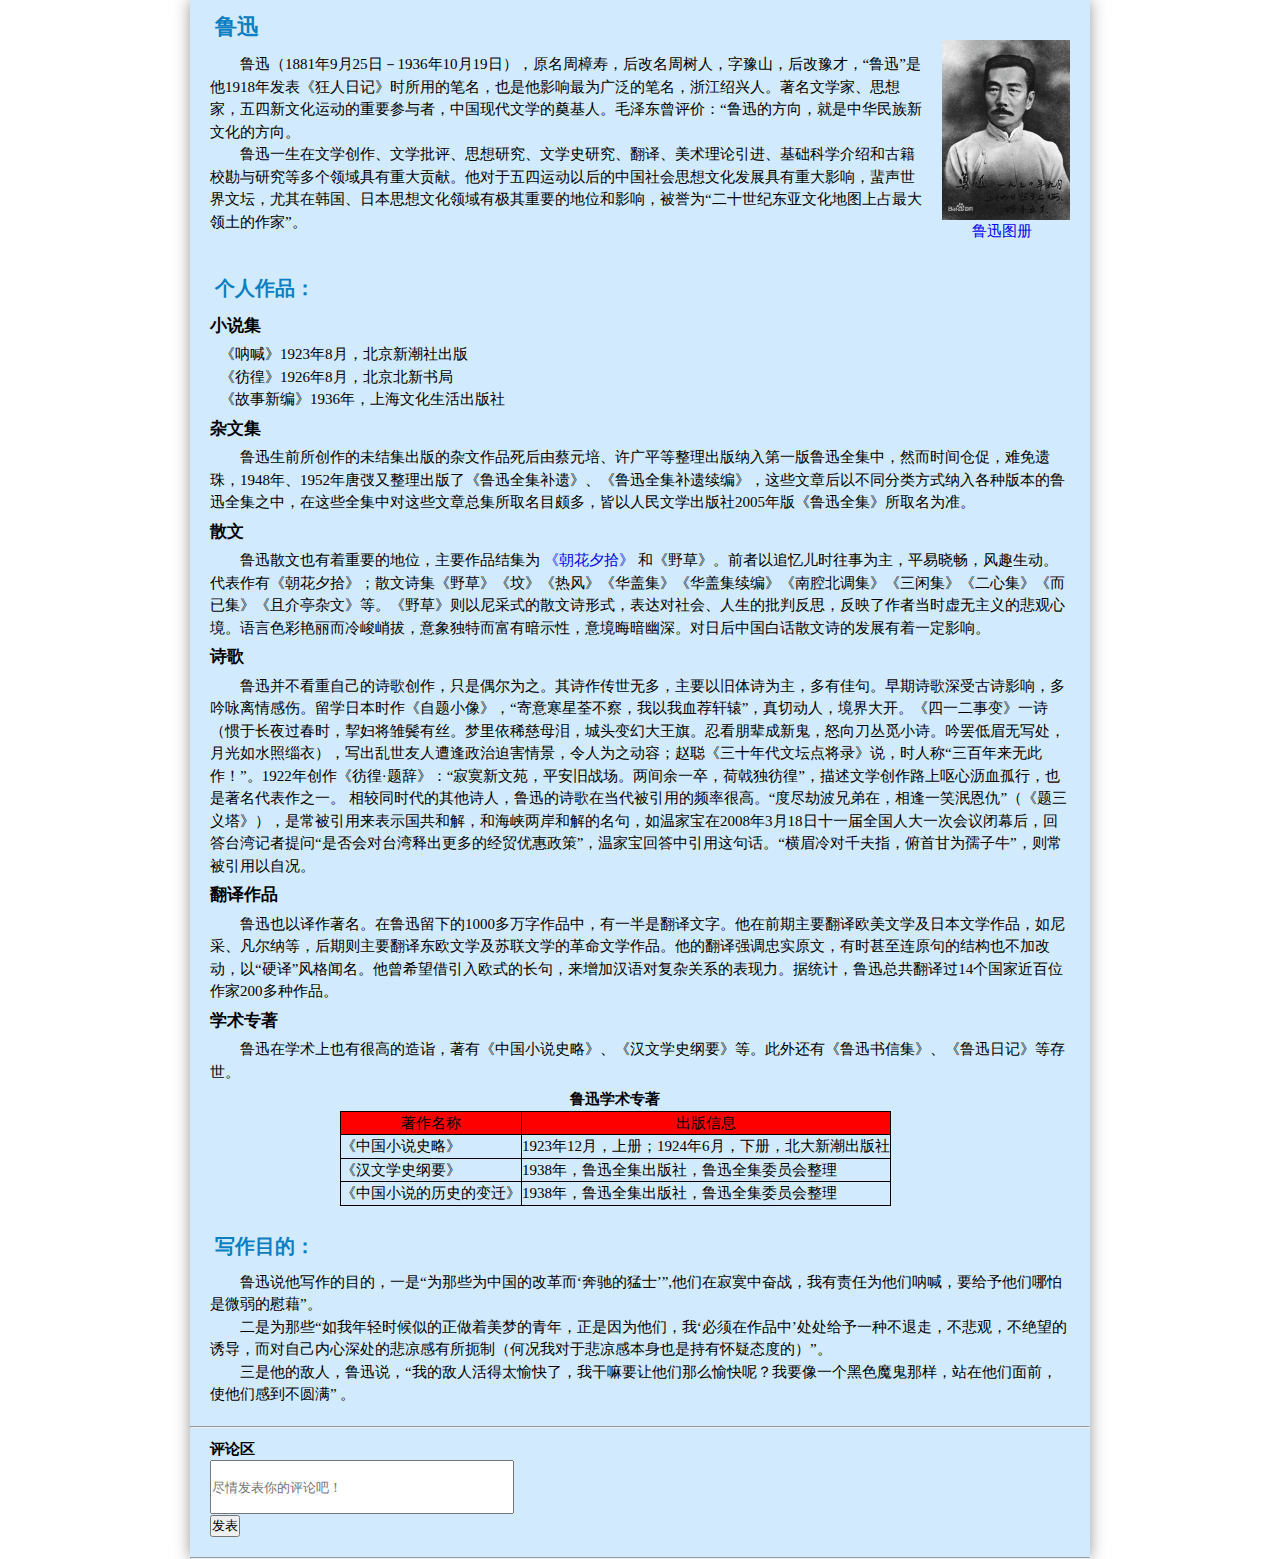
<file: CSS美化的人物介绍/index.html>
<!DOCTYPE html>
<html>
<head>
	<meta http-equiv="Content-Type" content="text/html; charset=utf-8" />
	<title>鲁迅简介</title>
	<link rel="stylesheet" type="text/css" href="css/style.css"/>
	<style type="text/css">
		p{ text-indent:2em;}
	</style>
</head>
<body >
<!--这是一段注释-->
	<div id="container">
		<div>
			<div class="luxunimg">
				<img src="img/luxun.jpg" width="128" height="180">
				<p><a href="https://baike.baidu.com/pic/%E9%B2%81%E8%BF%85/36231/0/562c11dfa9ec8a13e2cafd4ffd03918fa1ecc049?fr=lemma&ct=single#aid=0&pic=562c11dfa9ec8a13e2cafd4ffd03918fa1ecc049">鲁迅图册</a></p>
			</div>
			<h2 class="luxuntitle">鲁迅</h2>
			<div class="luxun">
				<p>
					鲁迅（1881年9月25日－1936年10月19日），原名周樟寿，后改名周树人，字豫山，后改豫才，“鲁迅”是他1918年发表《狂人日记》时所用的笔名，也是他影响最为广泛的笔名，浙江绍兴人。著名文学家、思想家，五四新文化运动的重要参与者，中国现代文学的奠基人。毛泽东曾评价：“鲁迅的方向，就是中华民族新文化的方向。
				</p>
				<p>
					鲁迅一生在文学创作、文学批评、思想研究、文学史研究、翻译、美术理论引进、基础科学介绍和古籍校勘与研究等多个领域具有重大贡献。他对于五四运动以后的中国社会思想文化发展具有重大影响，蜚声世界文坛，尤其在韩国、日本思想文化领域有极其重要的地位和影响，被誉为“二十世纪东亚文化地图上占最大领土的作家”。
				</p>
			</div>
			
			
		</div>
		<div class="clear"></div>
		<div class="works">
			<h3 class="h3">个人作品：</h3>
			<h4 class="h4">小说集</h4>
			<div class="liebiao">
				<ul>
		  			<li>《呐喊》1923年8月，北京新潮社出版</li>
		  			<li>《彷徨》1926年8月，北京北新书局</li>
		  			<li>《故事新编》1936年，上海文化生活出版社</li>
				</ul>
			</div>
			<h4 class="h4">杂文集</h4>
			<p>
				鲁迅生前所创作的未结集出版的杂文作品死后由蔡元培、许广平等整理出版纳入第一版鲁迅全集中，然而时间仓促，难免遗珠，1948年、1952年唐弢又整理出版了《鲁迅全集补遗》、《鲁迅全集补遗续编》，这些文章后以不同分类方式纳入各种版本的鲁迅全集之中，在这些全集中对这些文章总集所取名目颇多，皆以人民文学出版社2005年版《鲁迅全集》所取名为准。
			</p>
			<h4 class="h4">散文</h4>
			<p>鲁迅散文也有着重要的地位，主要作品结集为
				<a href="https://baike.so.com/doc/4496129-4705490.html">《朝花夕拾》</a>
				和《野草》。前者以追忆儿时往事为主，平易晓畅，风趣生动。代表作有《朝花夕拾》；散文诗集《野草》《坟》《热风》《华盖集》《华盖集续编》《南腔北调集》《三闲集》《二心集》《而已集》《且介亭杂文》等。《野草》则以尼采式的散文诗形式，表达对社会、人生的批判反思，反映了作者当时虚无主义的悲观心境。语言色彩艳丽而冷峻峭拔，意象独特而富有暗示性，意境晦暗幽深。对日后中国白话散文诗的发展有着一定影响。</p>
			<h4 class="h4">诗歌</h4>
			<p>
				鲁迅并不看重自己的诗歌创作，只是偶尔为之。其诗作传世无多，主要以旧体诗为主，多有佳句。早期诗歌深受古诗影响，多吟咏离情感伤。留学日本时作《自题小像》，“寄意寒星荃不察，我以我血荐轩辕”，真切动人，境界大开。《四一二事变》一诗（惯于长夜过春时，挈妇将雏鬓有丝。梦里依稀慈母泪，城头变幻大王旗。忍看朋辈成新鬼，怒向刀丛觅小诗。吟罢低眉无写处，月光如水照缁衣），写出乱世友人遭逢政治迫害情景，令人为之动容；赵聪《三十年代文坛点将录》说，时人称“三百年来无此作！”。1922年创作《彷徨·题辞》：“寂寞新文苑，平安旧战场。两间余一卒，荷戟独彷徨”，描述文学创作路上呕心沥血孤行，也是著名代表作之一。 相较同时代的其他诗人，鲁迅的诗歌在当代被引用的频率很高。“度尽劫波兄弟在，相逢一笑泯恩仇”（《题三义塔》），是常被引用来表示国共和解，和海峡两岸和解的名句，如温家宝在2008年3月18日十一届全国人大一次会议闭幕后，回答台湾记者提问“是否会对台湾释出更多的经贸优惠政策”，温家宝回答中引用这句话。“横眉冷对千夫指，俯首甘为孺子牛”，则常被引用以自况。
			</p>
			<h4 class="h4">翻译作品</h4>
			<p>
				鲁迅也以译作著名。在鲁迅留下的1000多万字作品中，有一半是翻译文字。他在前期主要翻译欧美文学及日本文学作品，如尼采、凡尔纳等，后期则主要翻译东欧文学及苏联文学的革命文学作品。他的翻译强调忠实原文，有时甚至连原句的结构也不加改动，以“硬译”风格闻名。他曾希望借引入欧式的长句，来增加汉语对复杂关系的表现力。据统计，鲁迅总共翻译过14个国家近百位作家200多种作品。
			</p>
			<h4 class="h4">学术专著</h4>
			<p>
				鲁迅在学术上也有很高的造诣，著有《中国小说史略》、《汉文学史纲要》等。此外还有《鲁迅书信集》、《鲁迅日记》等存世。
			</p>
			<div class="table">
				<table border="1" bordercolor="#000000" cellspacing="0" cellpadding="2" style="border-collapse:collapse;">
				<caption><strong>鲁迅学术专著</strong></caption>
				<tr bgcolor="red" align="center">
				  <td >著作名称</td>
				  <td>出版信息</td>
				</tr>
				<tr>
				  <td>《中国小说史略》</td>
				  <td>1923年12月，上册；1924年6月，下册，北大新潮出版社</td>
				</tr>
				<tr>
				  <td>《汉文学史纲要》</td>
				  <td>1938年，鲁迅全集出版社，鲁迅全集委员会整理</td>
				</tr>
				<tr>
				  <td>《中国小说的历史的变迁》</td>
				  <td>1938年，鲁迅全集出版社，鲁迅全集委员会整理</td>
				</tr>
				</table>
			</div>
			<div class="clear"></div>
		</div>
		<div class="goal">
			<h3 class="h3">写作目的：</h3>
			<p>鲁迅说他写作的目的，一是“为那些为中国的改革而‘奔驰的猛士’”,他们在寂寞中奋战，我有责任为他们呐喊，要给予他们哪怕是微弱的慰藉”。</p>
			<p>二是为那些“如我年轻时候似的正做着美梦的青年，正是因为他们，我‘必须在作品中’处处给予一种不退走，不悲观，不绝望的诱导，而对自己内心深处的悲凉感有所扼制（何况我对于悲凉感本身也是持有怀疑态度的）”。</p>
			<p>三是他的敌人，鲁迅说，“我的敌人活得太愉快了，我干嘛要让他们那么愉快呢？我要像一个黑色魔鬼那样，站在他们面前，使他们感到不圆满” 。</p>
		</div>
		<hr />
		<div class="goal">
			<form action="test.html">
				<b>评论区</b><br>
				<input class="comment" type="text"  value="" placeholder="尽情发表你的评论吧！">
				<br>
				<input type="Submit" value="发表">
			</form> 
		</div>
		<hr />
		<footer class="footer">
		  <p>Writed by: Liujunzhi Contact information: <a href="mailto:843334966@qq.com">柳俊志</a> </p>
		  
		  <p>北京市大兴区金苑路24号</p>
		</footer>
	</div>
</body>
</html>
</file>
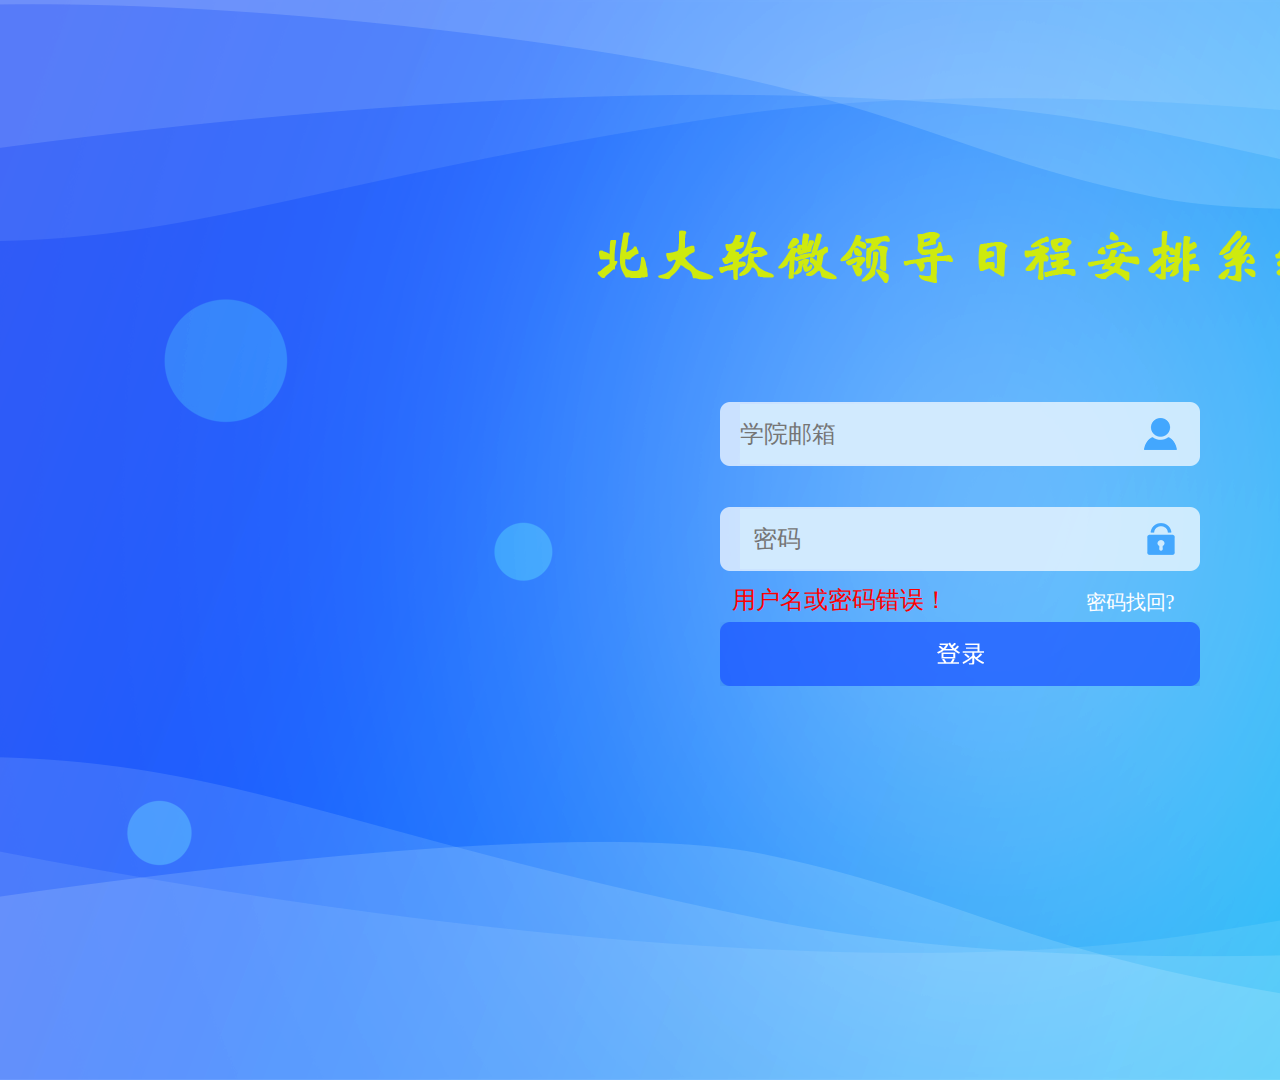
<file: login/index.html>
<!DOCTYPE html>
<html>
<head>
	<meta http-equiv="Content-Type" content="text/html; charset=utf-8" />
	<meta name="viewport" content="width=device-width,  maximum-scale=1.0, user-scalable=0">
	<title>北大软微领导日程安排系统</title>
	<link rel="stylesheet" type="text/css" href="css/style.css"/>
</head>
<body>
	<div id="container">
		<div class="login">
			<div class="login_hd">
			</div>
			<div class="clear">
			</div>
			<div class="login_main">
				<form action="#" method="post" class="login_form">
					<fieldset>
						<legend>登陆表单</legend>
						<div class="username"><input type="text" name="" placeholder="学院邮箱"  /></div>
						<div class="password"><input type="password" name="" placeholder="  密码" /></div>
						<div class="login_btn"><input type="button" name="" value="登录" /></div>
					</fieldset>
				</form>
				<div class="guest">用户名或密码错误！</div>
				<div class="forget"><a href="#">密码找回?</a></div>
			</div>
		</div>
	</div>
</body>
</file>
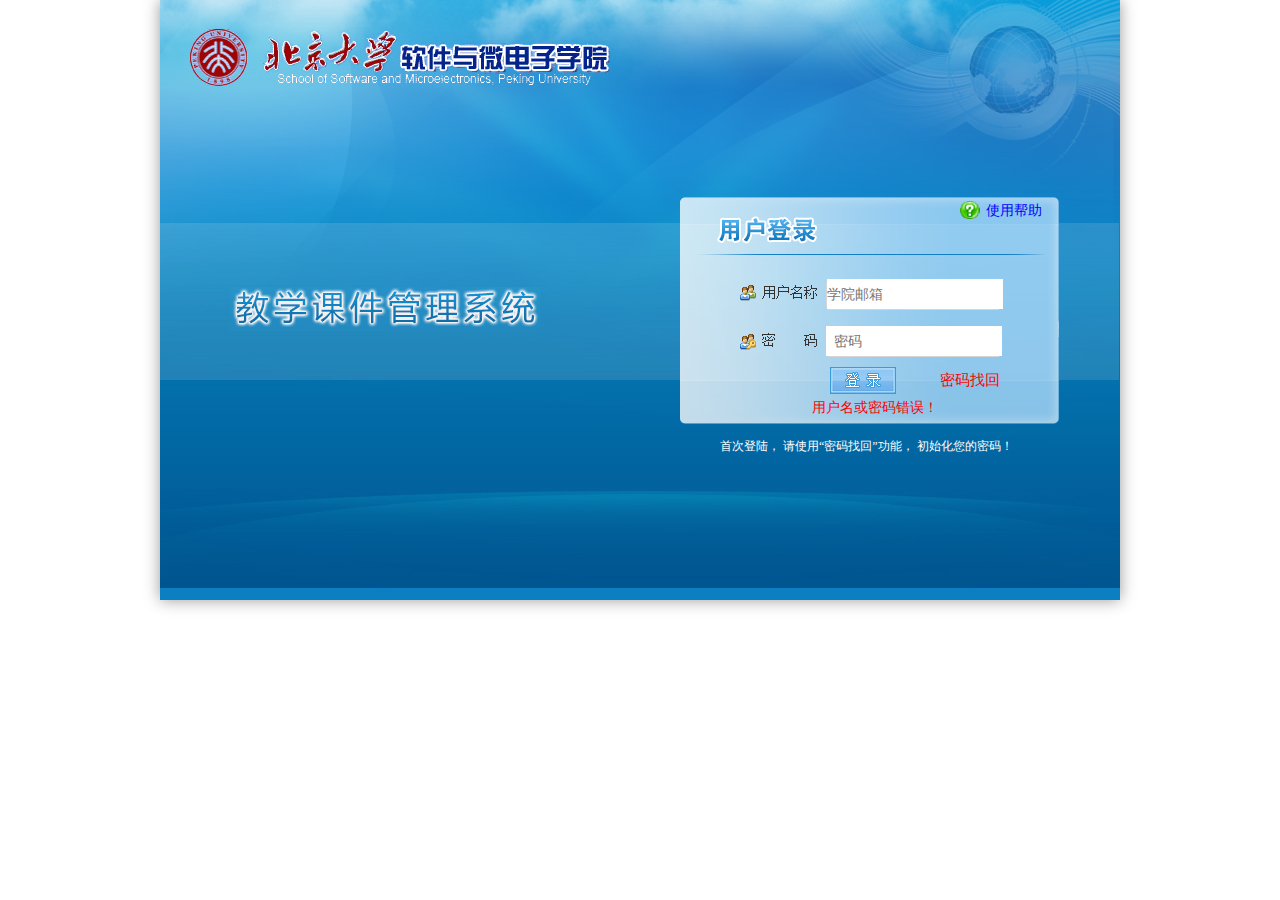
<file: sspkulogin/sspkulogin.html>
<!DOCTYPE html>
<html>
<head>
	<meta http-equiv="Content-Type" content="text/html; charset=utf-8" />
	<title>教学课件管理系统--北京大学软件与微电子学院</title>
	<link rel="stylesheet" type="text/css" href="css/style.css"/>
</head>
<body>
	<div id="container">
		<div class="login">
			<div class="login_hd">
			</div>
			<div class="clear">
			</div>
			<div class="login_banner">
				
			</div>
			<div class="login_main">
				<div class="login_help">
					<a href="#">使用帮助</a>
				</div>
				<form action="#" method="post" class="login_form">
					<fieldset>
						<legend>登陆表单</legend>
						<div class="username">
							<input type="text" name="" placeholder="学院邮箱"  />
						</div>
						<div class="password">
							<input type="password" name="" placeholder="  密码" />
						</div>
						<div class="login_btn">
							<input type="button" name="" value="登录" />
						</div>
					</fieldset>
				</form>
				<div class="guest">用户名或密码错误！</div>
				<div class="forget"><a href="#">密码找回</a></div>
				<div class="first">首次登陆， 请使用“密码找回”功能， 初始化您的密码！</div>
			</div>
		</div>
	</div>
</body>
</html>
</file>
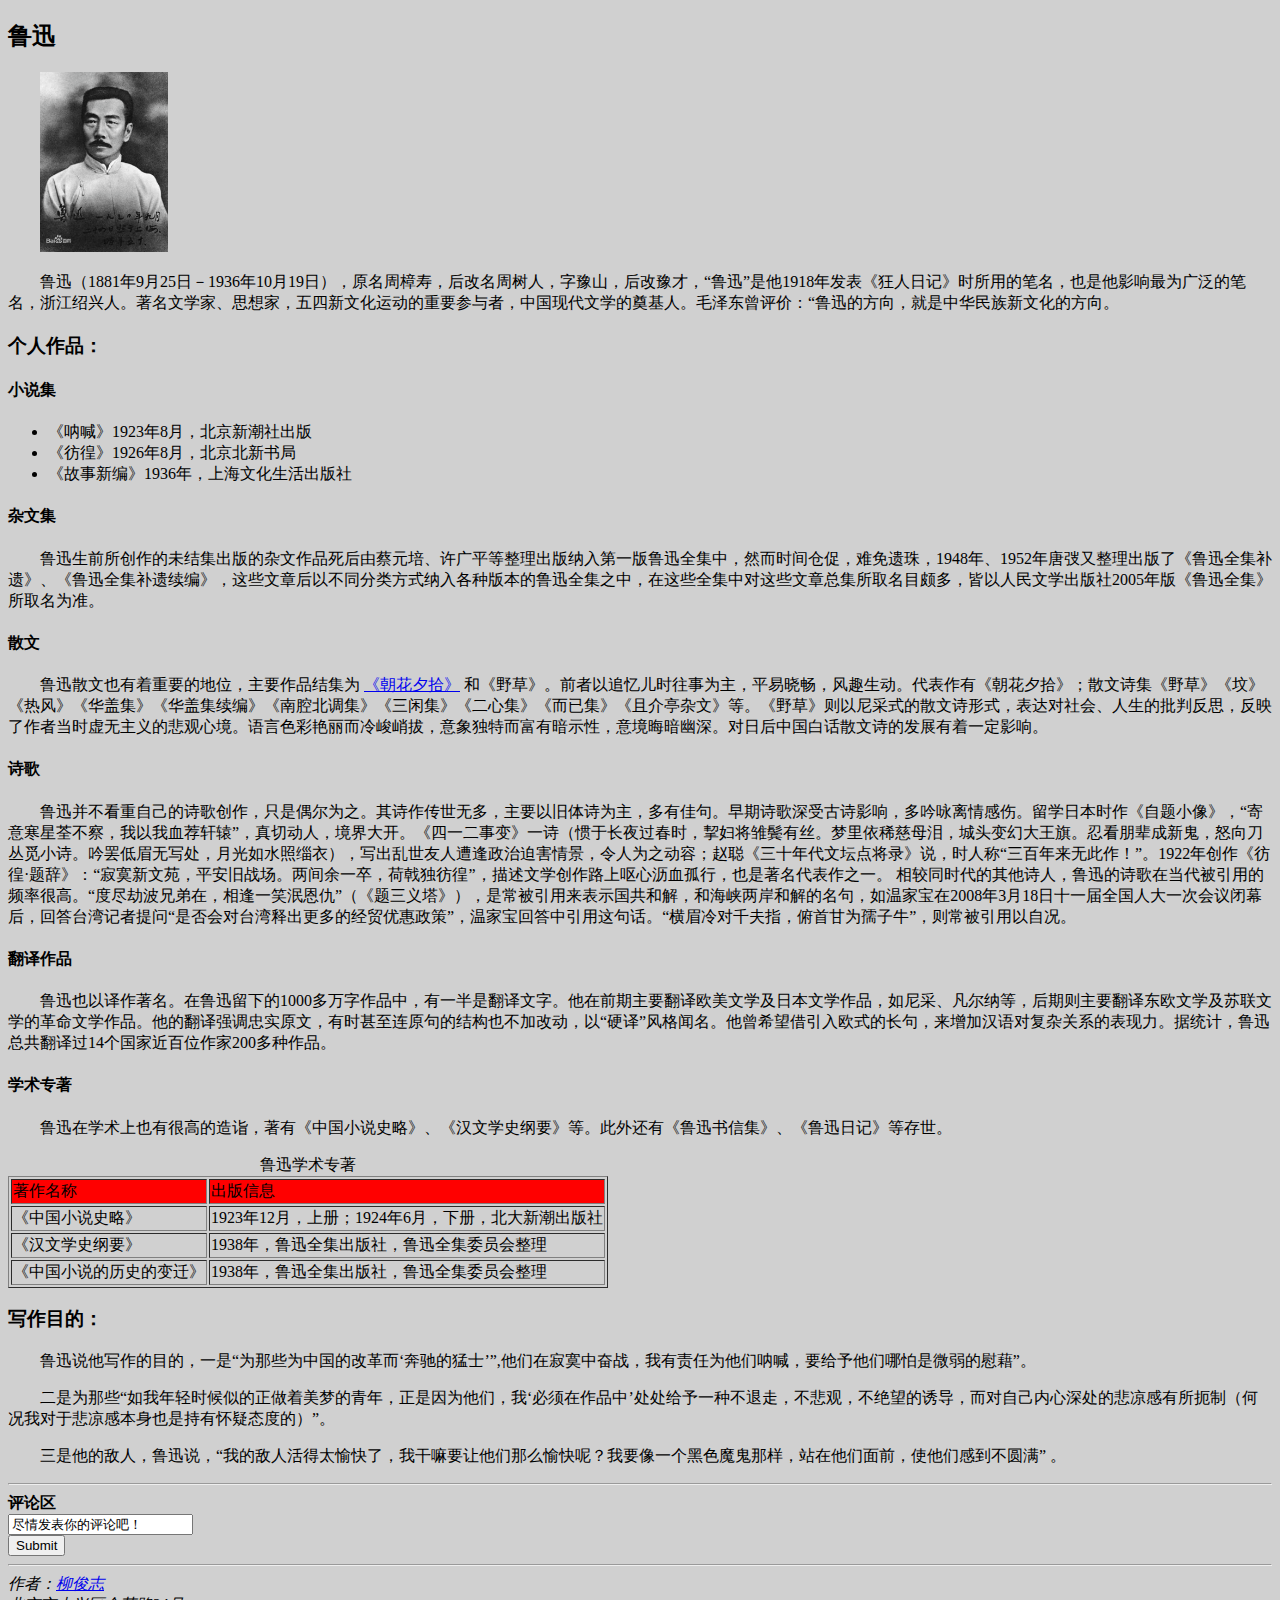
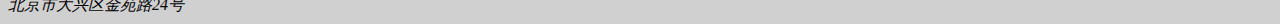
<file: 基于HTML的人物介绍/luxun.html>
<!DOCTYPE html>
<html>
<head>
	<meta charset="utf-8">
	<title>鲁迅简介</title>
	<style type="text/css">
		p{ text-indent:2em;}
	</style>
</head>
<body bgcolor="#d0d0d0">
<!--这是一段注释-->
	<h2>鲁迅</h2>
	<p>
		<img src="luxun.jpg" width="128" height="180">
	<p>

	<p>
	鲁迅（1881年9月25日－1936年10月19日），原名周樟寿，后改名周树人，字豫山，后改豫才，“鲁迅”是他1918年发表《狂人日记》时所用的笔名，也是他影响最为广泛的笔名，浙江绍兴人。著名文学家、思想家，五四新文化运动的重要参与者，中国现代文学的奠基人。毛泽东曾评价：“鲁迅的方向，就是中华民族新文化的方向。
	</p>
	<div>
		<h3>个人作品：</h3>
		<h4>小说集</h4>
		<ul>
  			<li>《呐喊》1923年8月，北京新潮社出版</li>
  			<li>《彷徨》1926年8月，北京北新书局</li>
  			<li>《故事新编》1936年，上海文化生活出版社</li>
		</ul>
		<h4>杂文集</h4>
		<p>
			鲁迅生前所创作的未结集出版的杂文作品死后由蔡元培、许广平等整理出版纳入第一版鲁迅全集中，然而时间仓促，难免遗珠，1948年、1952年唐弢又整理出版了《鲁迅全集补遗》、《鲁迅全集补遗续编》，这些文章后以不同分类方式纳入各种版本的鲁迅全集之中，在这些全集中对这些文章总集所取名目颇多，皆以人民文学出版社2005年版《鲁迅全集》所取名为准。
		</p>
		<h4>散文</h4>
		<p>鲁迅散文也有着重要的地位，主要作品结集为
			<a href="https://baike.so.com/doc/4496129-4705490.html">《朝花夕拾》</a>
			和《野草》。前者以追忆儿时往事为主，平易晓畅，风趣生动。代表作有《朝花夕拾》；散文诗集《野草》《坟》《热风》《华盖集》《华盖集续编》《南腔北调集》《三闲集》《二心集》《而已集》《且介亭杂文》等。《野草》则以尼采式的散文诗形式，表达对社会、人生的批判反思，反映了作者当时虚无主义的悲观心境。语言色彩艳丽而冷峻峭拔，意象独特而富有暗示性，意境晦暗幽深。对日后中国白话散文诗的发展有着一定影响。</p>
		<h4>诗歌</h4>
		<p>
			鲁迅并不看重自己的诗歌创作，只是偶尔为之。其诗作传世无多，主要以旧体诗为主，多有佳句。早期诗歌深受古诗影响，多吟咏离情感伤。留学日本时作《自题小像》，“寄意寒星荃不察，我以我血荐轩辕”，真切动人，境界大开。《四一二事变》一诗（惯于长夜过春时，挈妇将雏鬓有丝。梦里依稀慈母泪，城头变幻大王旗。忍看朋辈成新鬼，怒向刀丛觅小诗。吟罢低眉无写处，月光如水照缁衣），写出乱世友人遭逢政治迫害情景，令人为之动容；赵聪《三十年代文坛点将录》说，时人称“三百年来无此作！”。1922年创作《彷徨·题辞》：“寂寞新文苑，平安旧战场。两间余一卒，荷戟独彷徨”，描述文学创作路上呕心沥血孤行，也是著名代表作之一。 相较同时代的其他诗人，鲁迅的诗歌在当代被引用的频率很高。“度尽劫波兄弟在，相逢一笑泯恩仇”（《题三义塔》），是常被引用来表示国共和解，和海峡两岸和解的名句，如温家宝在2008年3月18日十一届全国人大一次会议闭幕后，回答台湾记者提问“是否会对台湾释出更多的经贸优惠政策”，温家宝回答中引用这句话。“横眉冷对千夫指，俯首甘为孺子牛”，则常被引用以自况。
		</p>
		<h4>翻译作品</h4>
		<p>
			鲁迅也以译作著名。在鲁迅留下的1000多万字作品中，有一半是翻译文字。他在前期主要翻译欧美文学及日本文学作品，如尼采、凡尔纳等，后期则主要翻译东欧文学及苏联文学的革命文学作品。他的翻译强调忠实原文，有时甚至连原句的结构也不加改动，以“硬译”风格闻名。他曾希望借引入欧式的长句，来增加汉语对复杂关系的表现力。据统计，鲁迅总共翻译过14个国家近百位作家200多种作品。
		</p>
		<h4>学术专著</h4>
		<p>
			鲁迅在学术上也有很高的造诣，著有《中国小说史略》、《汉文学史纲要》等。此外还有《鲁迅书信集》、《鲁迅日记》等存世。
		</p>

		<table border="1">
		<caption>鲁迅学术专著</caption>
		<tr bgcolor="red">
		  <td >著作名称</td>
		  <td>出版信息</td>
		</tr>
		<tr>
		  <td>《中国小说史略》</td>
		  <td>1923年12月，上册；1924年6月，下册，北大新潮出版社</td>
		</tr>
		<tr>
		  <td>《汉文学史纲要》</td>
		  <td>1938年，鲁迅全集出版社，鲁迅全集委员会整理</td>
		</tr>
		<tr>
		  <td>《中国小说的历史的变迁》</td>
		  <td>1938年，鲁迅全集出版社，鲁迅全集委员会整理</td>
		</tr>
		</table>
	</div>

	<h3>写作目的：</h3>
	<p>鲁迅说他写作的目的，一是“为那些为中国的改革而‘奔驰的猛士’”,他们在寂寞中奋战，我有责任为他们呐喊，要给予他们哪怕是微弱的慰藉”。</p>
	<p>二是为那些“如我年轻时候似的正做着美梦的青年，正是因为他们，我‘必须在作品中’处处给予一种不退走，不悲观，不绝望的诱导，而对自己内心深处的悲凉感有所扼制（何况我对于悲凉感本身也是持有怀疑态度的）”。</p>
	<p>三是他的敌人，鲁迅说，“我的敌人活得太愉快了，我干嘛要让他们那么愉快呢？我要像一个黑色魔鬼那样，站在他们面前，使他们感到不圆满” 。</p>

	<hr />
	<form action="test.html">
		<b>评论区</b><br>
		<input type="text"  value="尽情发表你的评论吧！">
		<br>
		<input type="submit" value="Submit">
	</form> 
	<hr />
	<address>
		作者：<a href="mailto:843334966@qq.com">柳俊志</a></br>
		北京市大兴区金苑路24号
	</address>

</body>
</html>
</file>
<file: CSS美化的人物介绍/css/style.css>
*{margin:0;padding:0}
li{list-style:none}
img{vertical-align:top;border:none}
legend{display:none}
fieldset{border:none}
a{text-decoration:none}
a:hover,a:active{text-decoration:none}
.clear {clear: both; }
/*分割线*/
body{
	font:15px/1.5 Microsoft YaHei;
	position:relative;
	margin:0 auto;
	color:#000
}
#container{
	width:900px;
	box-shadow: 0 0 15px #999999;
	margin: 0 auto;
	overflow-x: hidden;
	position: relative;
	background: rgb(209,234,254);
} 
.luxunimg{
	float: right;
	position: relative;
	width: 200;
	height: 100;
	margin: 30px 20px 20px;
}
.luxun{
	margin: 10px 20px;
	font-size: 15px;
}
.luxuntitle{
	margin: 10px 25px;
	font-size: 22px;
	color: #0c7fc2; 
}
.works{
	margin: 10px 20px 20px;
}
.h3{
	margin: 10px 5px;
	font-size: 20px;
	color: #0c7fc2; 
}
.h4{
	margin: 5px 0;
	font-size: 17px;
}
.liebiao{
	margin: 0px 10px;
}
.table{
	float: left;
	position: relative;
	margin: 5px 130px;
}
.goal{
	margin: 10px 20px 20px;
}
.comment{
	width: 300px;
	height: 50px;
}
.footer{
	position: absolute;
	bottom: 0px;
	height: 0px;
	font-size: 13px;
	text-align: center;
	margin: 0 250px ;
}
</file>
<file: login/css/style.css>
*{margin:0;padding:0}
li{list-style:none}
img{vertical-align:top;border:none}
legend{display:none}
fieldset{border:none}
a{text-decoration:none}
a:hover,a:active{text-decoration:none}
.clear {clear: both; }

/*-----------------------------登录页面-------------------------------------*/
body{font:24px/1.5 Microsoft YaHei;position:relative;margin:0 auto;color: #FFFFFF}
#container{
	width:1920px;
	box-shadow: 0 0 15px #999999;
	margin: 0 auto;
	overflow-x: hidden;
	position: relative;
} 
.login{
	background:#0c7fc2 url(../img/bj.png) no-repeat center top ;
	height:1080px;

}
.login_hd{
	background:url(../img/logo.png) no-repeat;
	float:left;
	margin:230px 590px 0;
	width:740px;
	height:53px;
}
.login_main{
	background: url(../img/login.png) no-repeat;
	float: left;
	margin: 119px 720px 0;
	width:480px;
	height: 169px;
}

.login_form{
	width:480px;
	height:170px;
	padding:0px 0px 0 0px;
	color:rgb(209,234,254);
	position:relative;
}
.username{
	height:64px;
	margin:2px 20px 0px;
}
.password{
	height:64px;
	margin:20px 0px 20px;
}
.username input,.password input{
	background: rgb(209,234,254);
	width:300px;
	height:60px;
	border:0;
	color:#999;
	outline-style: none;
	font-size:24px;
	line-height:32px}控制行距
.username input{
	position:absolute; 
	top:83px; 
	left:146px; 
}
.password input{
	position:absolute; 
	top:107px; 
	left:20px; 
}
.login_btn{
	text-align:center;
	height:64px;
	margin:0;
	position:absolute; 
	top:220px;
	left:0px; }
.login_btn input{background:url(../img/login_btn.png) no-repeat;
	border:0;
	width:480px;
	height:64px;
	cursor:pointer;
	text-indent:-9999px;
	*text-indent:0;
	*line-height:9999px;
	overflow:hidden}
.guest{
	float:left;
	margin:0px 0px 0;
	height:30px;
	font-size:24px;
	position:relative; 
	top:10px; 
	left:-55px; 
	width:350px;
	text-align:center;
	color:#f00}
.guest a{color:#0101ff}
.forget{
	float: right;
	margin: 0px 20px 0px;
	height:30px;
	font-size:20px;
	position: relative;
	top: -15px;
	right: 0px;
	width: 100px;
	text-align: center;
	}
.forget a{color:#FFFFFF}
</file>
<file: sspkulogin/css/style.css>
*{margin:0;padding:0}
li{list-style:none}
img{vertical-align:top;border:none}
legend{display:none}
fieldset{border:none}
a{text-decoration:none}
a:hover,a:active{text-decoration:none}
.clear {clear: both; }

/*-----------------------------登录页面-------------------------------------*/
body{font:12px/1.5 Microsoft YaHei;position:relative;margin:0 auto;color:#000}
#container{
	width:960px;
	box-shadow: 0 0 15px #999999;
	margin: 0 auto;
	overflow-x: hidden;
	position: relative;
} 
.login{
	background:#0c7fc2 url(../img/bj.jpg) no-repeat center top ;
	height:600px}
.login_hd{
	background:url(../img/aaa.png) no-repeat;
	float:left;
	margin:20px 20px 0;
	width:430px;
	height:67px;}
.login_banner{
	background:url(../img/banner.png) no-repeat;
	float:left;
	margin:200px 70px 0;
	width:310px;
	height:53px;}
.login_main{
	position:relative; 
	background:url(../img/login_bj.png) no-repeat;
	float:right;
	margin:110px 50px 50px;
	width:390px;height:240px;}
.login_help{
	float:right;
	margin:3px -16px 10px;
	width:100px;
	height:30px;
	font-size:14px;
	color:#1e7bbd}
.login_help a{
	color:#0101ff}
.login_form{
	width:272px;
	height:170px;
	padding:27px 28px 0 26px;
	color:#000101;
	position:relative;}
.username{height:57px;margin:55px 121px 13px;}
.password{height:57px;margin:-22px 121px 13px;}
.username input,.password input{
	width:176px;
	height:30px;
	border:0;
	color:#999;
	font-size:14px;
	line-height:32px}控制行距
.username input{
	position:absolute; 
	top:83px; 
	left:146px; }
.password input{
	position:absolute; 
	top:129px; 
	left:146px; }
.login_btn{
	text-align:center;
	height:42px;
	margin:0;
	position:absolute; 
	top:170px;
	left:150px; }
.login_btn input{background:url(../img/login_btn.png) no-repeat;
	border:0;
	width:68px;
	height:42px;
	cursor:pointer;
	text-indent:-9999px;
	*text-indent:0;
	*line-height:9999px;
	overflow:hidden;
	outline-style: none;
}
.guest{
	float:left;
	margin:0px 20px 0;
	height:30px;
	font-size:14px;
	position:absolute; 
	top:200px; 
	left:0px; 
	width:350px;
	text-align:center;
	color:#f00}
.guest a{color:#0101ff}
.forget{
	float: right;
	margin: 0px 20px 0px;
	height:30px;
	font-size:15px;
	position: absolute;
	top: 172px;
	right: 30px;
	width: 100px;
	text-align: center;
	}
.forget a{color:#ff0000}
.first{
	float:right;
	margin:10px 0px 0;
	width:350px;
	height:50px;
	color:#fff;
	position:absolute; 
	top:230px; 
	left:40px;
}
</file>
